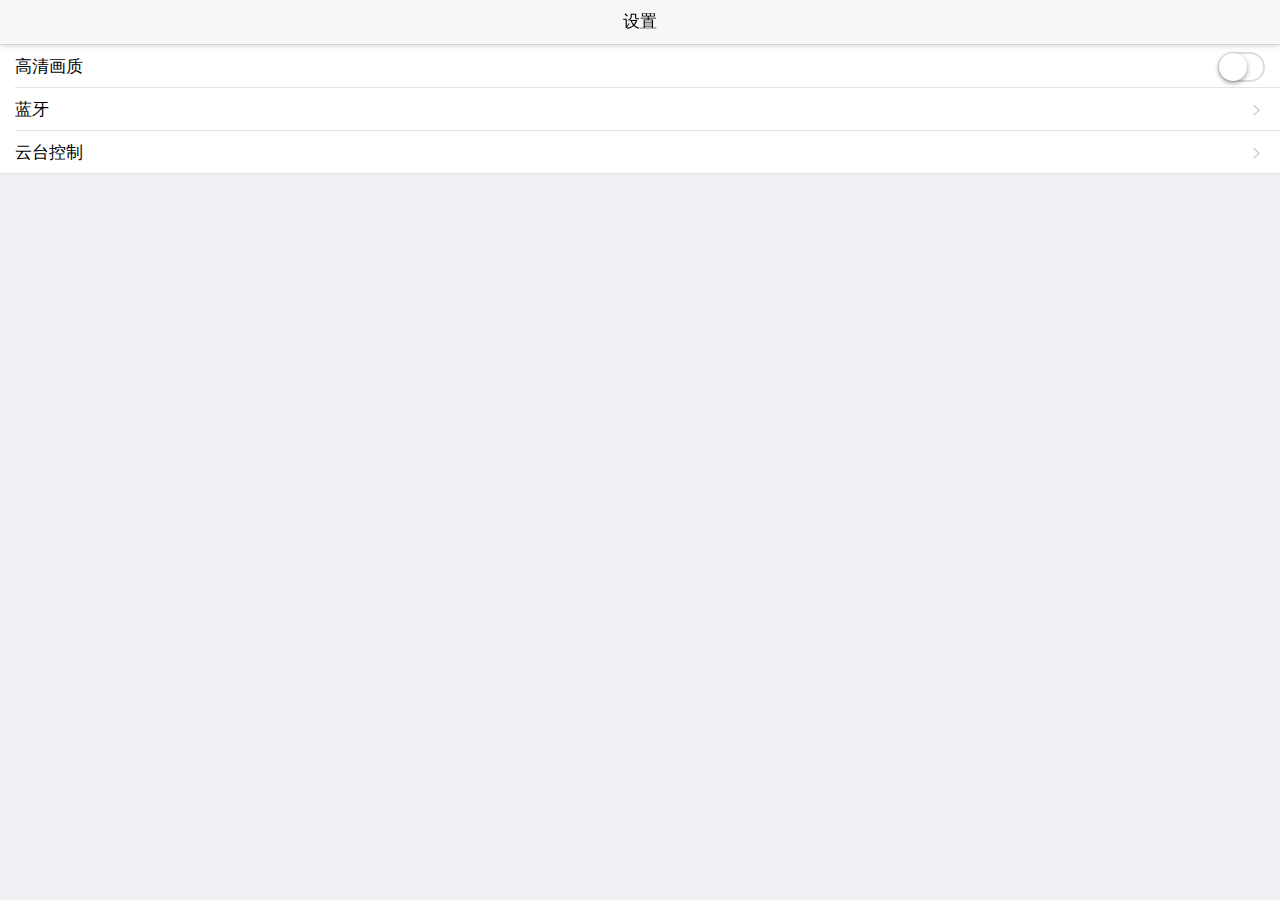
<file: pages/setting.html>
<!doctype html>
<html>

	<head>
		<meta charset="utf-8">
		<title></title>
		<meta name="viewport"
			content="width=device-width,initial-scale=1,minimum-scale=1,maximum-scale=1,user-scalable=no" />
		<link href="../css/common.css" rel="stylesheet" />
		<link href="../css/mui.min.css" rel="stylesheet" />
		
		<style>
			#app {
				margin-top: 45px;
			}
			
		</style>
	</head>

	<body>
		<header class="mui-bar mui-bar-nav">
			<h1 class="mui-title">设置</h1>
		</header>
		<div id="app">
			<ul class="mui-table-view">
				<li class="mui-table-view-cell">高清画质
					<div id="quality" class="mui-switch mui-switch-blue mui-switch-mini">
						<div class="mui-switch-handle"></div>
					</div>
				</li>
				<li @click="bluetooth" class="mui-table-view-cell">
					<a class="mui-navigate-right">蓝牙
					</a>
				</li>
				<li @click="virtualRocker" class="mui-table-view-cell">
					<a class="mui-navigate-right">云台控制
					</a>
				</li>
			</ul>
		</div>
	</body>
	<script src="../js/vue.js"></script>
	<script src="../js/mui.min.js"></script>
	<script src="../js/BluetoothTool.js"></script>
	<script src="../js/tools.js"></script>
	<script type="text/javascript">
		const App = new Vue({
			el: '#app',
			data() {
				return {
					name: 'hello',
					file: '',
					
				}
			},
			created(){
				mui.plusReady(()=>{
					
				})
			},
			mounted() {
				mui.plusReady(() => {
					const {
						initSwitchStatus,
						updateContentToFile
					} = Tools();

					let videoPage = plus.webview.getWebviewById('video');


					mui.init({});

					// 初始化开关状态
					initSwitchStatus();

					// 高清画质开关
					document.getElementById("quality").addEventListener("toggle", async (event) => {
						console.log(event.detail.isActive)
						if (event.detail.isActive) {
							console.log("你启动了开关");
							plus.nativeUI.confirm('打开高清画质，将增加延迟！', async (event) => {
								console.log(event.index)
								if (event.index) {
									mui("#quality").switch().toggle();
									return;
								} else {
									await updateContentToFile('quality', true);
									mui.fire(videoPage, 'videoQuality', {
										quality: true
									});
									return;
								}

							}, '提醒', ['确定', '取消']);
							return;

						} else {
							await updateContentToFile('quality', false);
							mui.fire(videoPage, 'videoQuality', {
								quality: false
							});
							console.log("你关闭了开关");
						}
					});

					
					



				})
			},
			methods: {
				createFile() {
					console.log('createFile')
				},
				writeNewFile() {
					const {
						writeFile
					} = Tools();
					this.file = writeFile('{"quality":"SD"}')
					this.file
						.then(res => {
							console.log(res)
						})
						.catch(err => {
							console.log(err)
						})

				},
				readNewFile() {
					const {
						readFile
					} = Tools();
					this.file = readFile();
					this.file
						.then(res => {
							console.log(res)
						})
						.catch(err => {
							console.log(err)
						})
				},
				updateContent() {
					const {
						updateContentToFile
					} = Tools();
					updateContentToFile('quality', true)
						.then(res => {
							console.log(res);
						})
						.catch(err => {
							console.log(err);
						})
				},
				bluetooth(){
					let bluetoothPage = plus.webview.getWebviewById('bluetooth')
					bluetoothPage.show();
					let videoPage = plus.webview.getWebviewById('video')
					videoPage.addEventListener('maskClick', function() {
						bluetoothPage.hide();
						videoPage.setStyle({
							mask: 'none'
						});
					}, false);
				},
				virtualRocker(){
					let virtualRockerPage = plus.webview.getWebviewById('virtualRocker')
					virtualRockerPage.show();
					let videoPage = plus.webview.getWebviewById('video')
					videoPage.addEventListener('maskClick', function() {
						virtualRockerPage.hide();
						videoPage.setStyle({
							mask: 'none'
						});
					}, false);
				},
			}
		})
	</script>
</html>
</file>
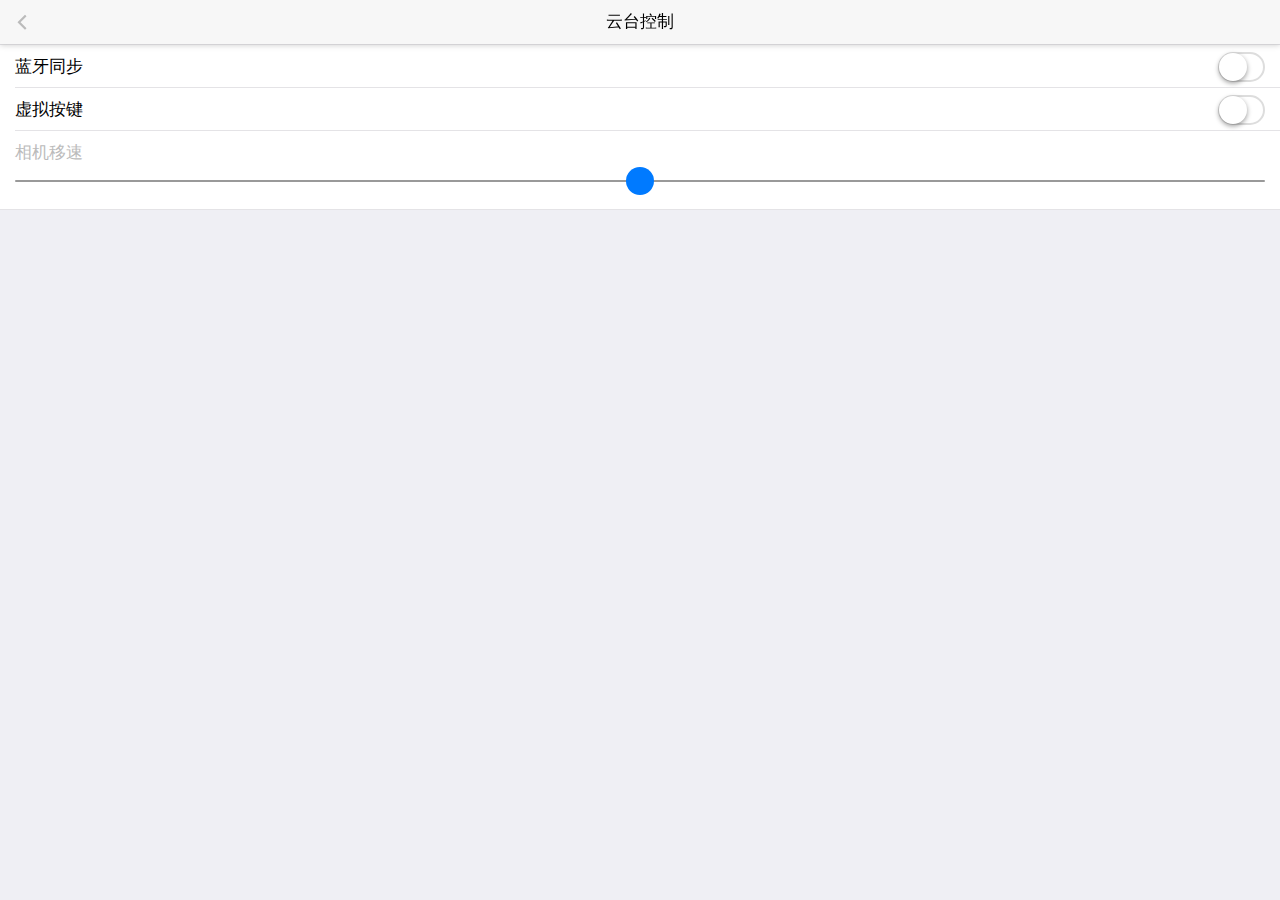
<file: pages/VirtualRocker.html>
<!doctype html>
<html>

	<head>
		<meta charset="utf-8">
		<title></title>
		<meta name="viewport" content="width=device-width,initial-scale=1,minimum-scale=1,maximum-scale=1,user-scalable=no" />
		<link rel="stylesheet" href="../css/common.css">
		<link href="../css/mui.css" rel="stylesheet" />
		<style>
			/* other styles */
			html,
			body {
			  width: 100%;
			  height: 100%;
			}
			
			#app {
				padding-top: 45px;
			}
			
			.mui-bar a {
				color: #bbb;
			}
			.mui-input-range{
				padding-right: 0 !important;
			}
			.mui-tooltip{
				font-size: 24px !important;
				width: 32px !important;
				height: 32px !important;
				line-height: 32px !important;
				top: -2.5rem !important;
			}
			.camera{
				color: #bbb;
			}
		</style>
	</head>

	<body>
		<header class="mui-bar mui-bar-nav">
			<a class="mui-action-back mui-icon mui-icon-left-nav mui-pull-left"></a>
			<h1 class="mui-title">云台控制</h1>
		</header>
		<div id="app">
			<ul class="mui-table-view">
				<li class="mui-table-view-cell">蓝牙同步
					<div id="asyncBlu" class="mui-switch mui-switch-blue mui-switch-mini">
						<div class="mui-switch-handle"></div>
					</div>
				</li>
				<li class="mui-table-view-cell">虚拟按键
					<div id="virtualButton" class="mui-switch mui-switch-blue mui-switch-mini">
						<div class="mui-switch-handle"></div>
					</div>
				</li>
				<li class="mui-table-view-cell">
					<label class="camera" for="">相机移速</label>
					<div class="mui-input-row mui-input-range">
						<input @input='adjustSpeed' type="range" min="0" max="2" :value="speed">
					</div>
				</li>
			</ul>
		</div>
	</body>
	<script src="../js/vue.js"></script>
	<script src="../js/mui.min.js"></script>
	<script src="../js/constant.js"></script>
	<script src="../js/tools.js"></script>
	<script src="../js/ajax.js"></script>
	<script type="text/javascript">
		const App = new Vue({
			el:'#app',
			data(){
				return {
					asyncBlu: true,
					virtualButton:false,
					speed:1,
					isChange: false,
					
				};
			},
			created(){
				mui.plusReady(()=>{
					// 初始化参数
					this.initSwitch();
				})
			},
			mounted(){
				mui.plusReady(()=>{
					const { updateContentToFile } = Tools();
					let videoPage = plus.webview.getWebviewById('video');
					mui.init({
						beforeback: () => {
							console.log('关闭页面')
							if(!this.isChange) return;
							updateContentToFile('camera',{"virtualButton":this.virtualButton, "speed":this.speed})
							.then(res=>{
								console.log(res)
							})
							.catch(error=>{
								console.log('camera对象更新到文件失败！', error);
							})
						}
					});
					
					document.getElementById("asyncBlu").addEventListener("toggle", async (event) => {
						this.isChange = true;
						if (event.detail.isActive) {
							this.asyncBlu = true;
							// mui.fire(videoPage, 'isShowVirButton', {
							// 	virtualButton: true
							// });
						} else {
							this.asyncBlu = false;
							// mui.fire(videoPage, 'isShowVirButton', {
							// 	virtualButton: false
							// });
						}
					});
					
					document.getElementById("virtualButton").addEventListener("toggle", async (event) => {
						this.isChange = true;
						if (event.detail.isActive) {
							this.virtualButton = true;
							mui.fire(videoPage, 'isShowVirButton', {
								virtualButton: true
							});
						} else {
							this.virtualButton = false;
							mui.fire(videoPage, 'isShowVirButton', {
								virtualButton: false
							});
						}
					});
					
				})
			},
			methods:{
				
				// 初始化云台控制(蓝牙同步、虚拟按钮、相机移速)
				initSwitch(){
					const { readFileOnData } = Tools();
					readFileOnData('camera')
					.then(res=>{
						const { asyncBlu, virtualButton, speed } = res; 
						if(virtualButton) {
							this.virtualButton = virtualButton;
							document.getElementById('virtualButton').classList.add('mui-active');
						}
						if(asyncBlu){
							document.getElementById('asyncBlu').classList.add('mui-active');
						}
						this.asyncBlu = asyncBlu;
						this.speed = speed;
					})
					.catch(error=>{
						console.log('初始化云台控制失败！',error);
					})
				},
				
				// 调整相机的移动速度
				adjustSpeed(event){
					const { updateContentToFile } = Tools();
					const { value } = event.target;
					if(this.speed === value) return;
					let videoPage = plus.webview.getWebviewById('video');
					mui.fire(videoPage, 'speedValue', {
						speed: value
					});
					this.isChange = true;
					this.speed = value;
					
				},
			}
		})
	</script>
</html>
</file>
<file: css/common.css>
html,body{
	font-size: 12px;
}
body,div,dl,dt,dd,ul,ol,li,h1,h2,h3,h4,h5,h6,pre,code,form,fieldset,legend,input,textarea,p,blockquote,th,td{
    margin:0;
    padding:0;
}
a {
  text-decoration: none;
}
ul,ol {
  margin: 0;
  padding: 0;  list-style: none;
}
img {vert-align: top;display:inline-block;width: 100%;} //移动端图片边框   相当于  border:0a,
input,
button {  -webkit-tap-highlight-color: rgba(0, 0, 0, 0);
}//-webkit-tap-highlight-color:rgba(0,0,0,0);//透明度设置为0，去掉点击链接和文本框对象时默认的灰色半透明覆盖层(iOS)或者虚框(Android) input，textarea{outline:none}  //取消chrome下默认的文本框聚焦样式-webkit-appearance: none;//消除输入框和按钮的原生外观，在iOS上加上这个属性才能给按钮和输入框自定义样式 -webkit-user-select: none;// 禁止页面文字选择 ，此属性不继承，一般加在body上规定整个body的文字都不会自动调整input,
button {  -webkit-appearance: none;
  border-radius: 0;
}//去掉IOS移除原生控件样式-webkit-touch-callout:none; 
// 禁用长按页面时的弹出菜单body {
  margin: 0;  -webkit-user-select: none;
}//禁止移动端用户进行复制.选择.body * {  -webkit-user-select: none;
  font-family: Helvetica;
}

body {  -webkit-text-size-adjust: 100%;width: 100%;height: 100%;
}//移动端横竖屏字体乎大乎小-webkit-text-size-adjust: none; 
//禁止文字自动调整大小(默认情况下旋转设备的时候文字大小会发生变化)，此属性也不继承，一般加在body上规定整个body

/*----------------mui.showLoading-start---------------*/
.mui-show-loading {
    position: fixed;
    padding: 5px;
    width: 120px;
    min-height: 120px;
    top: 45%;
    left: 50%;
    margin-left: -60px;
    background: rgba(0, 0, 0, 0.6);
    text-align: center;
    border-radius: 5px;
    color: #FFFFFF;
    visibility: hidden;
    margin: 0;
    z-index: 2000;
    -webkit-transition-duration: .2s;
    transition-duration: .2s;
    opacity: 0;
    -webkit-transform: scale(0.9) translate(-50%, -50%);
    transform: scale(0.9) translate(-50%, -50%);
    -webkit-transform-origin: 0 0;
    transform-origin: 0 0;
}
.mui-show-loading.loading-visible {
    opacity: 1;
    visibility: visible;
    -webkit-transform: scale(1) translate(-50%, -50%);
    transform: scale(1) translate(-50%, -50%);
}
.mui-show-loading .mui-spinner{
    margin-top: 24px;
    width: 36px;
    height: 36px;
}
.mui-show-loading .text {
    line-height: 1.6;
    font-family: -apple-system-font,"Helvetica Neue",sans-serif;
    font-size: 14px;
    margin: 10px 0 0;
    color: #fff;
}
.mui-show-loading-mask {
    position: fixed;
    z-index: 1000;
    top: 0;
    right: 0;
    left: 0;
    bottom: 0;
}
.mui-show-loading-mask-hidden{
    display: none !important;
}
/*----------------mui.showLoading-end---------------*/
</file>
